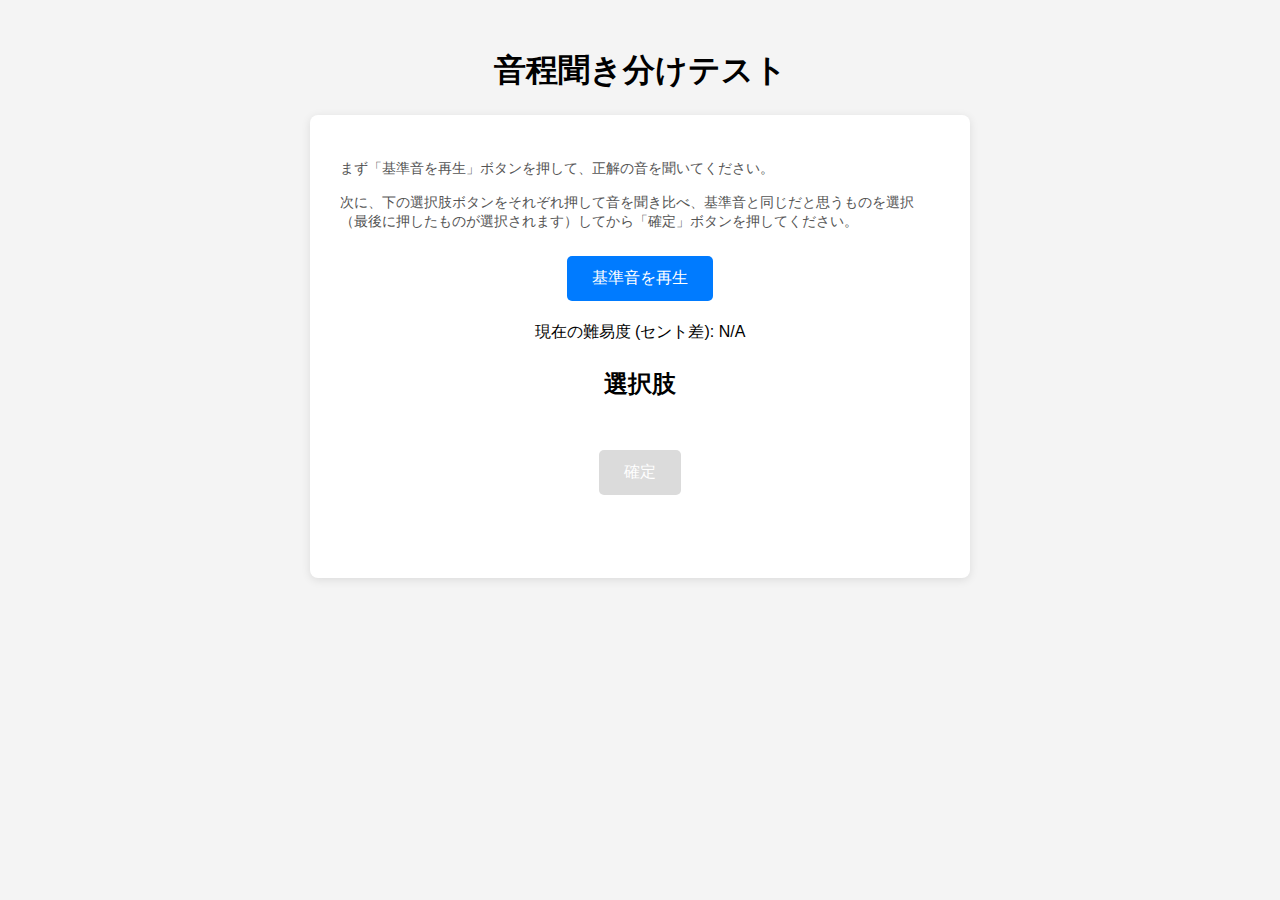
<file: index.html>
<!DOCTYPE html>
<html lang="ja">
<head>
    <meta charset="UTF-8">
    <meta name="viewport" content="width=device-width, initial-scale=1.0">
    <title>音程聞き分けテスト</title>
    <link rel="stylesheet" href="style.css">
</head>
<body>
    <h1>音程聞き分けテスト</h1>

    <div id="test-area">
        <div id="instructions">
            <p>まず「基準音を再生」ボタンを押して、正解の音を聞いてください。</p>
            <p>次に、下の選択肢ボタンをそれぞれ押して音を聞き比べ、基準音と同じだと思うものを選択（最後に押したものが選択されます）してから「確定」ボタンを押してください。</p>
        </div>

        <div id="controls">
            <button id="playReference" class="control-button">基準音を再生</button>
            <p>現在の難易度 (セント差): <span id="difficultyDisplay">N/A</span></p>
        </div>

        <div id="choices-area">
            <h2>選択肢</h2>
            <div id="choices">
                <!-- 選択肢ボタンはJavaScriptで生成されます -->
            </div>
        </div>

        <button id="submitAnswer" class="control-button" disabled>確定</button>

        <div id="feedback">
            <!-- 正解・不正解のフィードバック表示エリア -->
        </div>

    </div>

    <script src="script.js"></script>
</body>
</html>
</file>
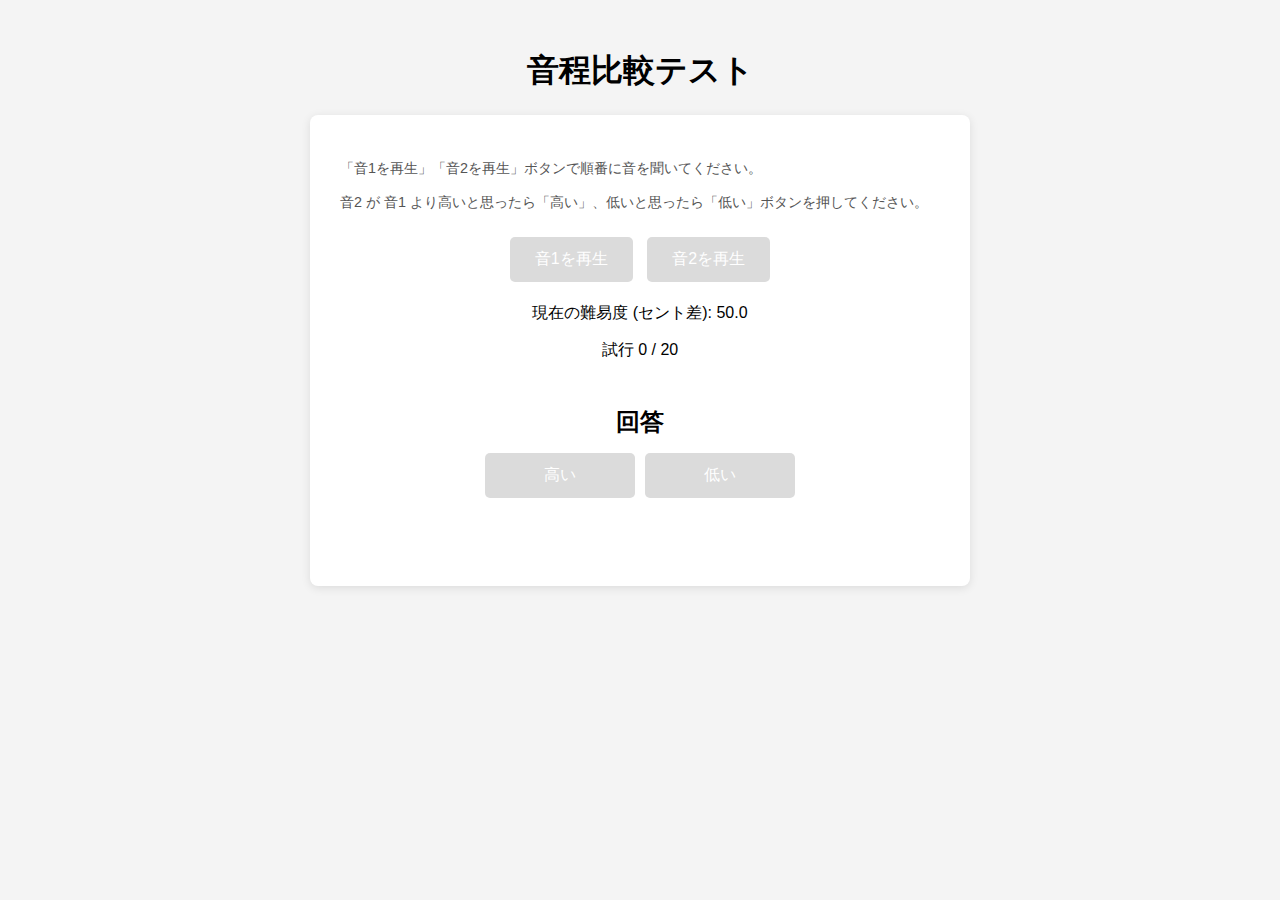
<file: comparison/index.html>
<!DOCTYPE html>
<html lang="ja">
<head>
    <meta charset="UTF-8">
    <meta name="viewport" content="width=device-width, initial-scale=1.0">
    <title>音程比較テスト</title>
    <link rel="stylesheet" href="style.css">
</head>
<body>
    <h1>音程比較テスト</h1>

    <div id="test-area">
        <div id="instructions">
            <p>「音1を再生」「音2を再生」ボタンで順番に音を聞いてください。</p>
            <p>音2 が 音1 より高いと思ったら「高い」、低いと思ったら「低い」ボタンを押してください。</p>
        </div>

        <div id="controls">
            <button id="playFreq1" class="control-button">音1を再生</button>
            <button id="playFreq2" class="control-button" disabled>音2を再生</button>
            <p>現在の難易度 (セント差): <span id="difficultyDisplay">N/A</span></p>
            <p id="trialInfo">試行 0 / 0</p> <!-- 試行回数表示用 -->
        </div>

        <div id="answer-area">
            <h2>回答</h2>
            <button id="answerHigher" class="answer-button" disabled>高い</button>
            <button id="answerLower" class="answer-button" disabled>低い</button>
        </div>

        <div id="feedback">
            <!-- 正解・不正解のフィードバック表示エリア -->
        </div>

    </div>

    <script src="script.js"></script>
</body>
</html>
</file>
<file: style.css>
/* 既存のスタイルはそのまま */
body {
    font-family: sans-serif;
    display: flex;
    flex-direction: column;
    align-items: center;
    padding: 20px;
    background-color: #f4f4f4;
}

#test-area, #summary, .chart-container /* results.htmlの要素にも適用 */ {
    background-color: #fff;
    padding: 30px;
    border-radius: 8px;
    box-shadow: 0 2px 10px rgba(0,0,0,0.1);
    width: 90%;
    max-width: 600px; /* test-area は 600px、他はもう少し広くても良いかも */
    text-align: center;
    margin-bottom: 20px; /* 要素間のマージン */
}
/* results.html 用の最大幅調整 */
#summary, .chart-container {
    max-width: 800px;
}


#instructions {
    margin-bottom: 20px;
    text-align: left;
    font-size: 0.9em;
    color: #555;
}

#controls, #choices-area {
    margin-bottom: 25px;
}

.control-button, #choices button {
    padding: 12px 25px;
    font-size: 1em;
    cursor: pointer;
    border: none;
    border-radius: 5px;
    margin: 5px;
    background-color: #007bff;
    color: white;
    transition: background-color 0.2s ease, transform 0.1s ease;
}

.control-button:hover, #choices button:hover {
    background-color: #0056b3;
}

.control-button:active, #choices button:active {
    transform: scale(0.98);
}

.control-button:disabled {
    background-color: #cccccc;
    cursor: not-allowed;
    opacity: 0.7;
}

#choices {
    display: flex;
    justify-content: center;
    flex-wrap: wrap;
}

#choices button {
    background-color: #6c757d;
    min-width: 100px;
}
#choices button:hover {
    background-color: #5a6268;
}

#choices button.selected {
    background-color: #ffc107;
    color: #333;
    border: 2px solid #e0a800;
}

#feedback {
    margin-top: 20px;
    font-size: 1.2em;
    font-weight: bold;
    min-height: 1.5em;
}

#feedback.correct {
    color: #28a745;
}

#feedback.incorrect {
    color: #dc3545;
}

#choices button.feedback-correct {
    background-color: #28a745 !important;
    color: white !important;
    border: none;
}
#choices button.feedback-incorrect {
    background-color: #dc3545 !important;
    color: white !important;
    border: none;
}

/* results.html用のスタイル追加 */
#summary h2 {
    margin-top: 0;
    margin-bottom: 15px;
    color: #333;
}
#summary p {
    margin: 8px 0;
    color: #555;
}
#summary strong, #summary span {
    color: #000; /* 強調文字やデータ部分は少し濃く */
}

a.retry-button {
    display: inline-block;
    margin-top: 20px;
    padding: 10px 20px;
    background-color: #007bff;
    color: white;
    text-decoration: none;
    border-radius: 5px;
    transition: background-color 0.2s ease;
}
a.retry-button:hover {
    background-color: #0056b3;
}
</file>
<file: comparison/style.css>
body {
    font-family: sans-serif;
    display: flex;
    flex-direction: column;
    align-items: center;
    padding: 20px;
    background-color: #f4f4f4;
}

#test-area {
    background-color: #fff;
    padding: 30px;
    border-radius: 8px;
    box-shadow: 0 2px 10px rgba(0,0,0,0.1);
    width: 90%;
    max-width: 600px;
    text-align: center;
}

#instructions {
    margin-bottom: 20px;
    text-align: left;
    font-size: 0.9em;
    color: #555;
}

#controls, #answer-area {
    margin-bottom: 25px;
}

.control-button, .answer-button {
    padding: 12px 25px;
    font-size: 1em;
    cursor: pointer;
    border: none;
    border-radius: 5px;
    margin: 5px;
    background-color: #007bff;
    color: white;
    transition: background-color 0.2s ease, transform 0.1s ease;
    min-width: 100px; /* ボタン幅を揃える */
}

.control-button:hover, .answer-button:hover {
    background-color: #0056b3;
}

.control-button:active, .answer-button:active {
    transform: scale(0.98);
}

.control-button:disabled, .answer-button:disabled {
    background-color: #cccccc;
    cursor: not-allowed;
    opacity: 0.7;
}

#answer-area {
    display: flex;
    justify-content: center;
    align-items: center; /* 中央揃えのため */
    flex-wrap: wrap;
}

#answer-area h2 {
    width: 100%; /* 見出しをボタンの上に配置 */
    margin-bottom: 10px;
}

.answer-button {
    background-color: #6c757d; /* 回答ボタンの色を変える */
    flex-grow: 1; /* ボタンがスペースを埋めるように */
    max-width: 150px; /* 最大幅を設定 */
}
.answer-button:hover:not(:disabled) { /* disabledでないホバー時 */
    background-color: #5a6268;
}

#feedback {
    margin-top: 20px;
    font-size: 1.2em;
    font-weight: bold;
    min-height: 1.5em; /* フィードバック表示エリアの高さを確保 */
}

#feedback.correct {
    color: #28a745; /* 緑 */
}

#feedback.incorrect {
    color: #dc3545; /* 赤 */
}

/* フィードバック時のボタン色付け (オプション) */
.answer-button.feedback-correct {
    background-color: #28a745 !important;
    color: white !important;
    border: none;
}
.answer-button.feedback-incorrect {
    background-color: #dc3545 !important;
    color: white !important;
    border: none;
}
/* 不正解時に、正解だった方のボタンもハイライト (オプション) */
.answer-button.feedback-show-correct {
     background-color: #28a745 !important; /* 正解色 */
     opacity: 0.8; /* 少し透過させて区別 */
     color: white !important;
}
</file>
